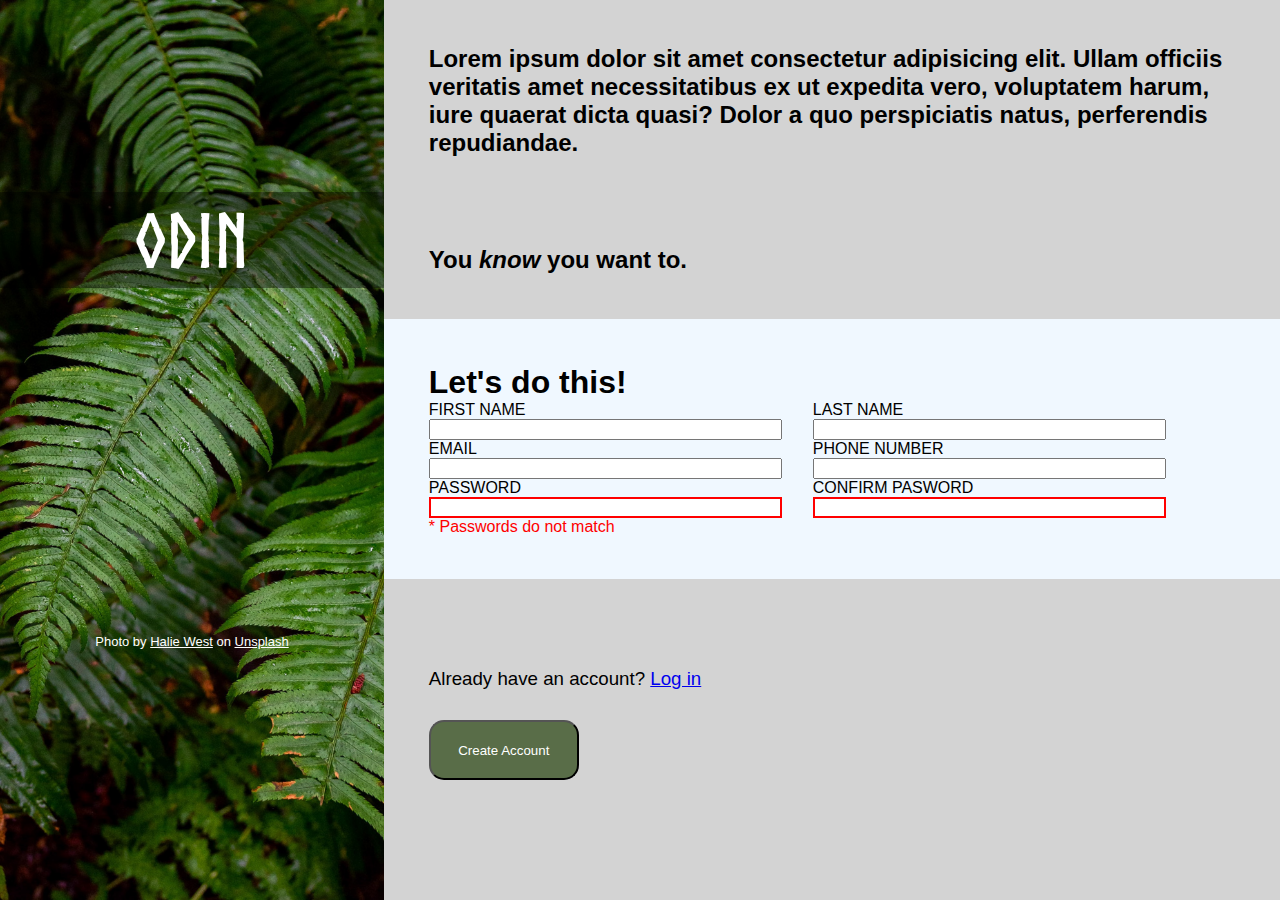
<file: index.html>
<!DOCTYPE html>
<html lang="en">

<head>
    <meta charset="UTF-8">
    <meta name="viewport" content="width=device-width, initial-scale=1.0">
    <title>Sign-up Form</title>
    <link rel="stylesheet" href="styles.css" />

    <script src="index.js" defer></script>
</head>

<body>
    <div class="flex-container">
        <div class="hero-container">
            <h1 class="hero-title">Odin</h1>
            <h2 class="hero-photo-source">Photo by <a href="https://unsplash.com/@haliewestphoto">Halie West</a> on <a
                    href="https://unsplash.com/photos/green-leaf-plant-in-close-up-photography-25xggax4bSA">Unsplash</a>
            </h2>
        </div>
        <div class="main-container">
            <main>
                <h2>Lorem ipsum dolor sit amet consectetur adipisicing elit. Ullam officiis veritatis amet
                    necessitatibus ex
                    ut
                    expedita vero, voluptatem harum, iure quaerat dicta quasi? Dolor a quo perspiciatis natus,
                    perferendis
                    repudiandae.</h2>
                <h2>You <em>know</em> you want to.</h2>
                <div class="form-container">
                    <h1>Let's do this!</h1>
                    <form action="./welcome.html" method="get">
                        <div class="form-input-container">
                            <label for="first_name">FIRST NAME</label>
                            <br />
                            <input type="text" name="first_name" id="first_name" required />
                        </div>

                        <div class="form-input-container">
                            <label for="last_name">LAST NAME</label>
                            <br />
                            <input type="text" name="last_name" id="last_name" required />
                        </div>

                        <div class="form-input-container">
                            <label for="email">EMAIL</label>
                            <br />
                            <input type="email" name="email" id="email" required />
                        </div>

                        <div class="form-input-container">
                            <label for="phone">PHONE NUMBER</label>
                            <br />
                            <input type="number" name="phone" id="phone" required />
                        </div>

                        <div class="form-input-container">
                            <label for="password">PASSWORD</label>
                            <br />
                            <input type="password" name="password" id="password" required oninput="check_pwd()" />
                            <p id="pwd_error_msg"></p>
                        </div>
                        <div class="form-input-container">
                            <label for="confirm_password">CONFIRM PASWORD</label>
                            <br />
                            <input type="password" name="confirm_password" id="confirm_password" required
                                oninput="check_pwd()" />
                        </div>

                        <button class="submit-btn" type="submit">Create Account</button>
                    </form>
                </div>
                <h3 class="log-in">Already have an account? <a href="./welcome.html">Log in</a></h3>
            </main>
        </div>
    </div>


</body>

</html>
</file>
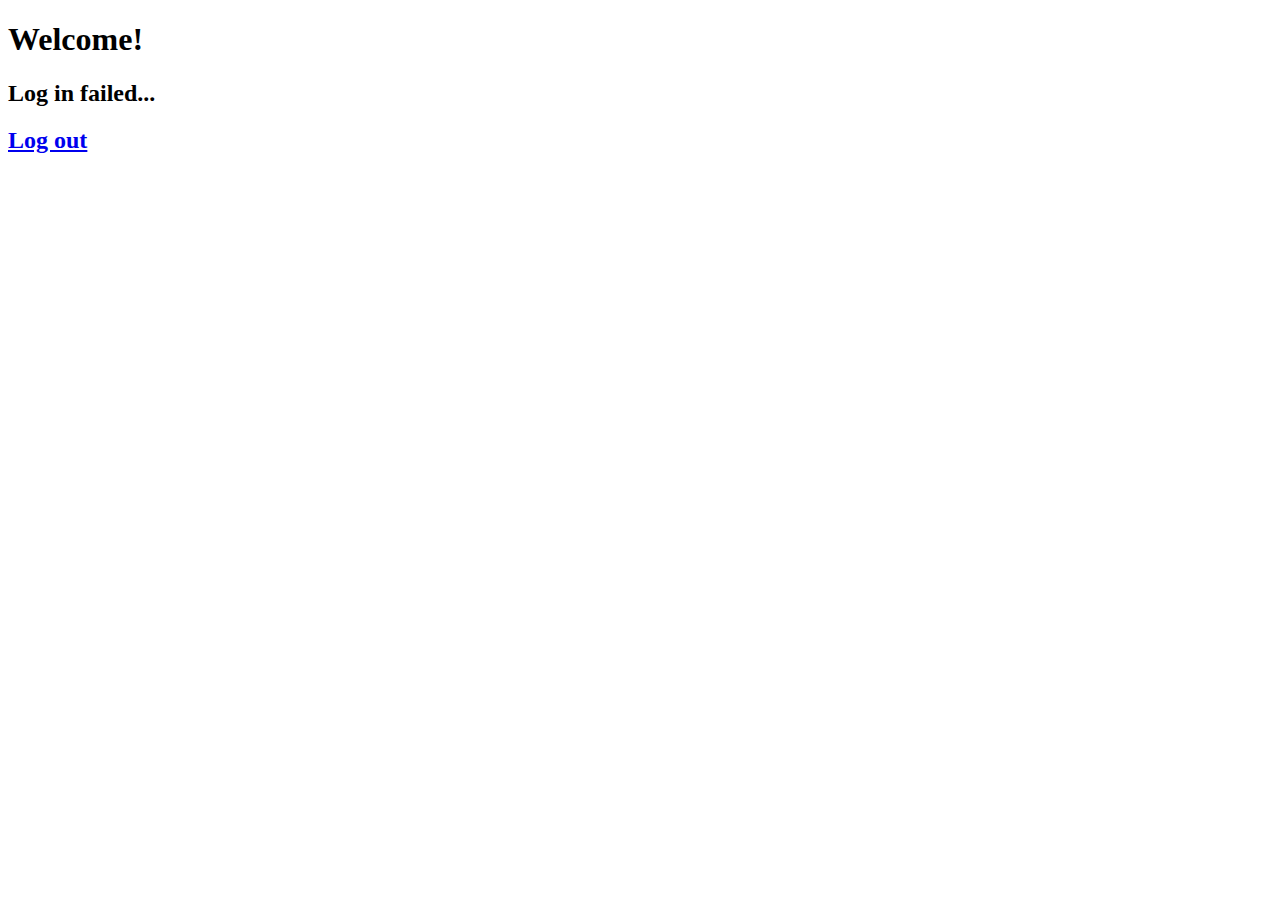
<file: welcome.html>
<!DOCTYPE html>
<html lang="en">

<head>
    <meta charset="UTF-8">
    <meta name="viewport" content="width=device-width, initial-scale=1.0">
    <title>Sign-up Form - Welcome</title>

    <script src="welcome.js" defer></script>
</head>

<body>
    <h1>Welcome!</h1>
    <h2 id="username"></h2>
    <h2><a href="./index.html">Log out</a></h2>
</body>

</html>
</file>
<file: styles.css>
@font-face {
    font-family: "Norse Bold";
    src: url("Norse-Bold.otf") format("opentype");
}

* {
    margin: 0;
    font-family: 'Segoe UI', Tahoma, Geneva, Verdana, sans-serif;
}

/*border: 2px solid red;*/

.flex-container {
    display: flex;
    flex-wrap: wrap;

}

/* Todo: change layout for smartphone*/
.hero-container {
    background-image: url("halie-west-25xggax4bSA-unsplash.jpg");
    background-position: center;
    /* Center the image */
    background-repeat: no-repeat;
    /* Do not repeat the image */
    background-size: cover;
    /* Resize the background image to cover the entire container */
    height: 100vh;
    width: 30%;
    color: white;
}

.hero-title {
    font-family: "Norse Bold";
    font-size: 75px;
    padding: 10px;
    margin-top: 50%;
    display: flex;
    justify-content: center;
    /** X-axis align **/
    background: rgba(0, 0, 0, 0.4)
        /*  40% opaque black */
}

.hero-photo-source {
    font-size: small;
    font-weight: normal;
    width: 100%;
    margin-top: 90%;
    display: inline-block;
    text-align: center;
}

.hero-photo-source:nth-of-type(1)>a {
    color: white;
}

.main-container {
    height: 100vh;
    width: 70%;
    background-color: lightgray;
}


main:first-child h2 {
    padding: 5%;
}

main:first-child h3 {
    padding: 5%;
}


.form-container {
    background-color: aliceblue;
    padding: 5%;
}

form {
    display: flex;
    flex-direction: row;
    flex-wrap: wrap;
}

input {
    width: 90%;
}

.form-input-container {
    width: 30vw;
}

#pwd_error_msg {
    color: red;
    height: 1em;
}

.submit-btn {
    border-radius: 15px;
    position: absolute;
    width: 150px;
    height: 60px;
    top: 80%;
    background-color: #596D48;
    color: white;
}

.log-in {
    font-weight: normal;
    margin-top: 5%;
}
</file>
